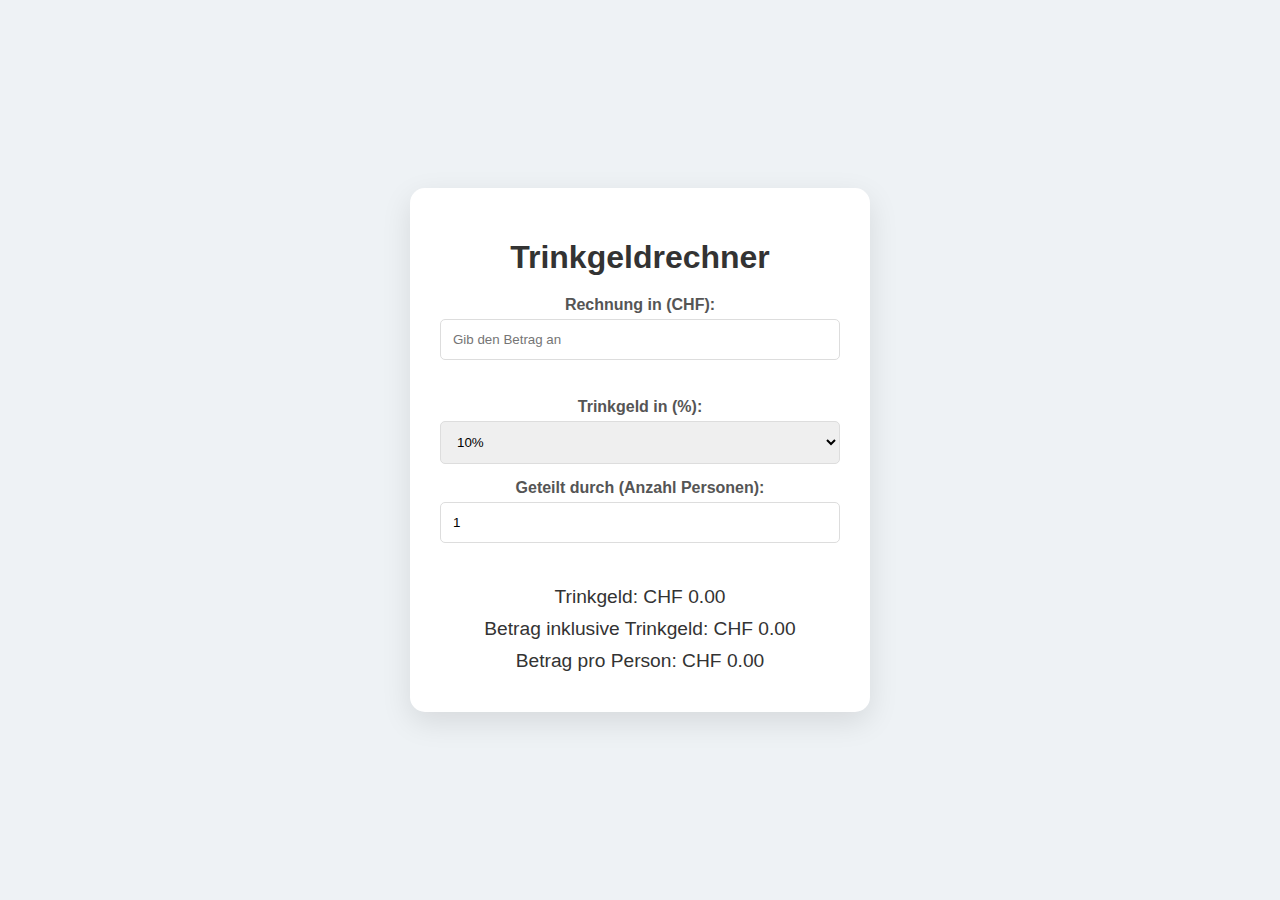
<file: index.html>
<!DOCTYPE html>
<html lang="en">
<head>
    <meta charset="UTF-8">
    <meta name="viewport" content="width=device-width, initial-scale=1.0">
    <title>Trinkgeldrechner</title>
    <link rel="stylesheet" href="styles.css">
</head>
<body>
    <div class="container">
        <h1>Trinkgeldrechner</h1>
        <div class="calculator">
            <label for="billAmount">Rechnung in (CHF):</label>
            <input type="number" id="billAmount" placeholder="Gib den Betrag an" step="0.01" min="0" oninput="calculateTip()">
            <p id="billAmountError" class="error-message"></p>

            <label for="tipPercentage">Trinkgeld in (%):</label>
            <select id="tipPercentage" onchange="calculateTip()">
                <option value="0.10">10%</option>
                <option value="0.15">15%</option>
                <option value="0.20">20%</option>
                <option value="0.25">25%</option>
                <option value="0.30">30%</option>
                <option value="custom">Eigene</option>
            </select>

            <div id="customTipContainer" style="display: none;">
                <label for="customTip">Eigene (%):</label>
                <input type="number" id="customTip" placeholder="Gib eigene Prozentzahl an" step="0.01" min="0" oninput="calculateTip()">
                <p id="customTipError" class="error-message"></p>
            </div>

            <label for="splitBy">Geteilt durch (Anzahl Personen):</label>
            <input type="number" id="splitBy" placeholder="1" min="1" value="1" oninput="calculateTip()">
            <p id="splitByError" class="error-message"></p>

            <div class="results">
                <p>Trinkgeld: CHF <span id="tipAmount">0.00</span></p>
                <p>Betrag inklusive Trinkgeld: CHF <span id="totalAmount">0.00</span></p>
                <p>Betrag pro Person: CHF <span id="amountPerPerson">0.00</span></p>
            </div>
        </div>
    </div>
    <script src="script.js"></script>
</body>
</html>
</file>
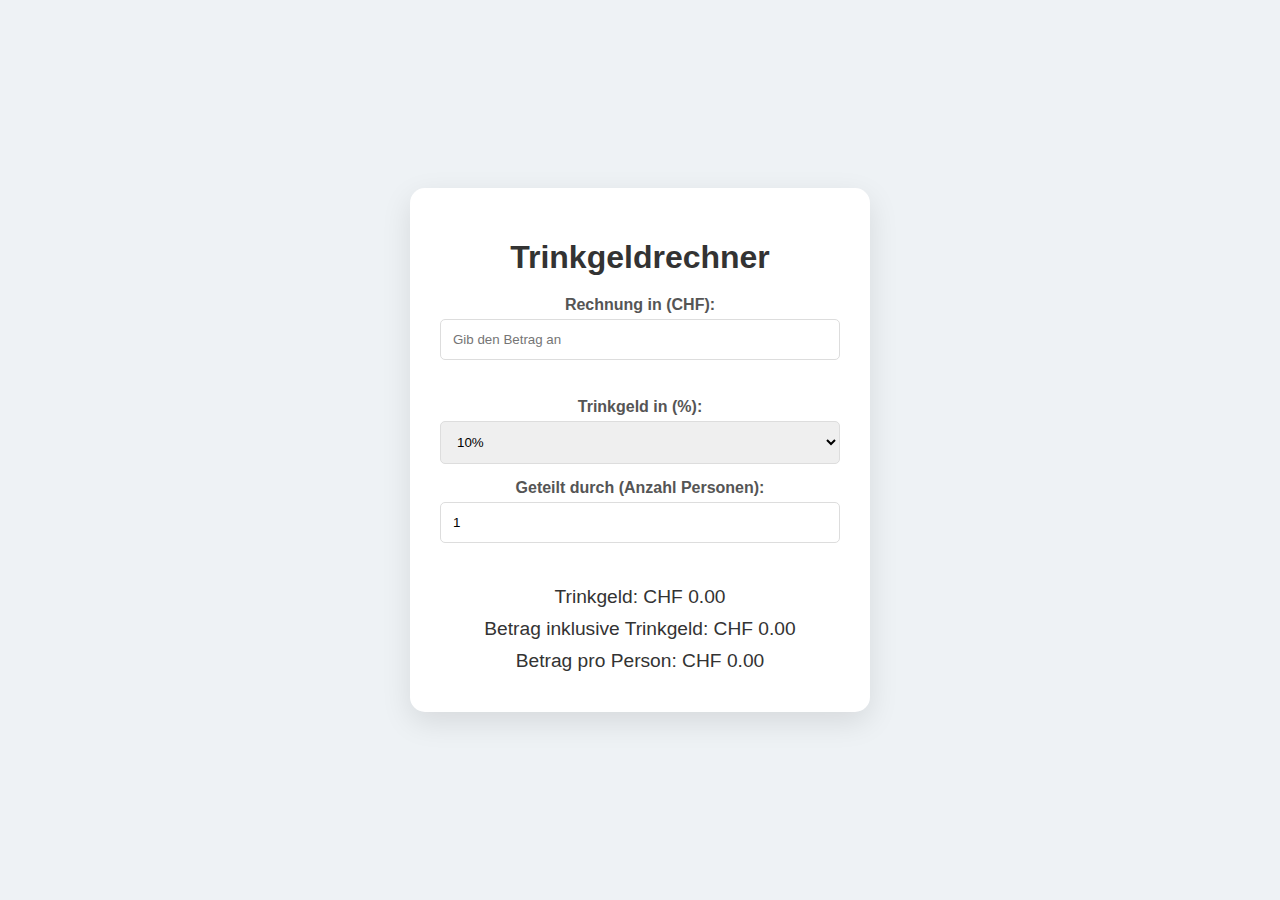
<file: TipCalc.html>
<!DOCTYPE html>
<html lang="en">
<head>
    <meta charset="UTF-8">
    <meta name="viewport" content="width=device-width, initial-scale=1.0">
    <title>Trinkgeldrechner</title>
    <link rel="stylesheet" href="Tipcalc.css">
</head>
<body>
    <div class="container">
        <h1>Trinkgeldrechner</h1>
        <div class="calculator">
            <label for="billAmount">Rechnung in (CHF):</label>
            <input type="number" id="billAmount" placeholder="Gib den Betrag an" step="0.01" min="0" oninput="calculateTip()">
            <p id="billAmountError" class="error-message"></p>

            <label for="tipPercentage">Trinkgeld in (%):</label>
            <select id="tipPercentage" onchange="calculateTip()">
                <option value="0.10">10%</option>
                <option value="0.15">15%</option>
                <option value="0.20">20%</option>
                <option value="0.25">25%</option>
                <option value="0.30">30%</option>
                <option value="custom">Eigene</option>
            </select>

            <div id="customTipContainer" style="display: none;">
                <label for="customTip">Eigene (%):</label>
                <input type="number" id="customTip" placeholder="Gib eigene Prozentzahl an" step="0.01" min="0" oninput="calculateTip()">
                <p id="customTipError" class="error-message"></p>
            </div>

            <label for="splitBy">Geteilt durch (Anzahl Personen):</label>
            <input type="number" id="splitBy" placeholder="1" min="1" value="1" oninput="calculateTip()">
            <p id="splitByError" class="error-message"></p>

            <div class="results">
                <p>Trinkgeld: CHF <span id="tipAmount">0.00</span></p>
                <p>Betrag inklusive Trinkgeld: CHF <span id="totalAmount">0.00</span></p>
                <p>Betrag pro Person: CHF <span id="amountPerPerson">0.00</span></p>
            </div>
        </div>
    </div>
    <script src="script.js"></script>
</body>
</html>
</file>
<file: styles.css>
body {
    font-family: 'Roboto', sans-serif;
    background-color: #eef2f5fb;
    margin: 0;
    display: flex;
    justify-content: center;
    align-items: center;
    height: 100vh;
    overflow: hidden;
}

.container {
    background-color: #fff;
    padding: 30px;
    border-radius: 15px;
    box-shadow: 0 10px 30px rgba(0, 0, 0, 0.1);
    max-width: 400px;
    width: 100%;
    text-align: center;
}

h1 {
    margin-bottom: 20px;
    color: #333;
}

.calculator label {
    display: block;
    margin-top: 15px;
    font-weight: bold;
    color: #555;
}

.calculator input, .calculator select {
    width: 100%;
    padding: 12px;
    margin-top: 5px;
    border-radius: 5px;
    border: 1px solid #ddd;
    box-sizing: border-box;
}

.calculator input[type="number"]::-webkit-inner-spin-button,
.calculator input[type="number"]::-webkit-outer-spin-button {
    -webkit-appearance: none;
    margin: 0;
}

.calculator input[type="number"] {
    appearance: none;
    -moz-appearance: textfield;
}

.error-message {
    color: red;
    font-size: 0.9em;
    height: 18px;
    margin-top: 5px;
}

button {
    width: 100%;
    padding: 12px;
    margin-top: 20px;
    background-color: #007bff;
    color: #fff;
    border: none;
    border-radius: 5px;
    cursor: pointer;
    font-size: 16px;
}

button:hover {
    background-color: #b300a1;
}

.results {
    margin-top: 20px;
    font-size: 1.2em;
    color: #333;
}

.results p {
    margin: 10px 0;
}

/* Responsive Design */
@media (max-width: 600px) {
    .container {
        padding: 20px;
        box-shadow: none;
    }

    .calculator input, .calculator select {
        padding: 10px;
    }

    button {
        padding: 10px;
        font-size: 14px;
    }
}
</file>
<file: Tipcalc.css>
body {
    font-family: 'Roboto', sans-serif;
    background-color: #eef2f5fb;
    margin: 0;
    display: flex;
    justify-content: center;
    align-items: center;
    height: 100vh;
    overflow: hidden;
}

.container {
    background-color: #fff;
    padding: 30px;
    border-radius: 15px;
    box-shadow: 0 10px 30px rgba(0, 0, 0, 0.1);
    max-width: 400px;
    width: 100%;
    text-align: center;
}

h1 {
    margin-bottom: 20px;
    color: #333;
}

.calculator label {
    display: block;
    margin-top: 15px;
    font-weight: bold;
    color: #555;
}

.calculator input, .calculator select {
    width: 100%;
    padding: 12px;
    margin-top: 5px;
    border-radius: 5px;
    border: 1px solid #ddd;
    box-sizing: border-box;
}

.calculator input[type="number"]::-webkit-inner-spin-button,
.calculator input[type="number"]::-webkit-outer-spin-button {
    -webkit-appearance: none;
    margin: 0;
}

.calculator input[type="number"] {
    appearance: none;
    -moz-appearance: textfield;
}

.error-message {
    color: red;
    font-size: 0.9em;
    height: 18px;
    margin-top: 5px;
}

button {
    width: 100%;
    padding: 12px;
    margin-top: 20px;
    background-color: #007bff;
    color: #fff;
    border: none;
    border-radius: 5px;
    cursor: pointer;
    font-size: 16px;
}

button:hover {
    background-color: #b300a1;
}

.results {
    margin-top: 20px;
    font-size: 1.2em;
    color: #333;
}

.results p {
    margin: 10px 0;
}

/* Responsive Design */
@media (max-width: 600px) {
    .container {
        padding: 20px;
        box-shadow: none;
    }

    .calculator input, .calculator select {
        padding: 10px;
    }

    button {
        padding: 10px;
        font-size: 14px;
    }
}
</file>
